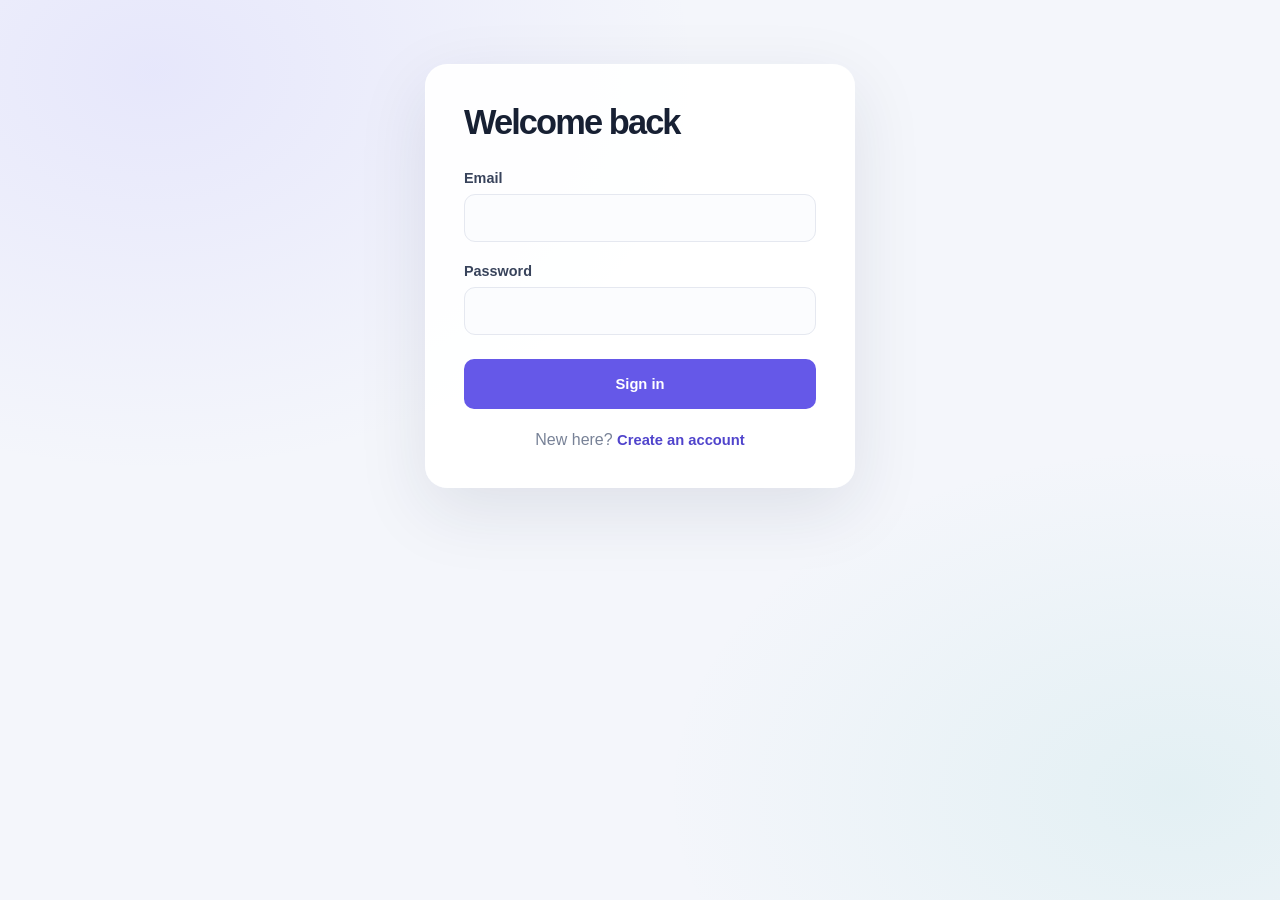
<file: index.html>
<!doctype html>
<html lang="en">
  <head>
    <meta charset="UTF-8" />
    <meta name="viewport" content="width=device-width, initial-scale=1.0" />
    <title>Create New Task</title>
    <link rel="stylesheet" href="style.css" />
  </head>
  <body data-auth-required>
    <div class="form-container">
      <nav class="app-nav">
        <a href="all-task.html">View all tasks</a>
        <button type="button" data-logout>Log out</button>
      </nav>
      <form id="form">
        <h2>Add New Task</h2>
        <p id="status" role="status" aria-live="polite"></p>
        <div class="form-group">
          <label for="taskName">Task Name</label>
          <input
            type="text"
            id="taskName"
            name="task_name"
            placeholder="e.g., Finish Chemistry Lab"
            required
          />
        </div>
        <div class="form-group">
          <label for="deadline">Deadline</label>
          <input type="datetime-local" id="deadline" name="deadline" required />
        </div>
        <div class="form-group">
          <label for="category">Task Category</label>
          <select id="category" name="category" required>
            <option value="" disabled selected>Select a category</option>
            <option value="studies">Studies</option>
            <option value="college_project">College Project</option>
            <option value="personal">Personal</option>
            <option value="fun">Fun</option>
            <option value="other">Other</option>
          </select>
        </div>
        <button id="submit">Submit Task</button>
      </form>
    </div>
    <script src="auth.js"></script>
    <script src="script.js"></script>
  </body>
</html>
</file>
<file: style.css>
:root {
  color-scheme: light;
  font-family: 'Segoe UI', Arial, sans-serif;
  color: #172033;
  background: #f4f6fb;
  font-synthesis: none;
  text-rendering: optimizeLegibility;
  --ink: #172033;
  --muted: #788297;
  --primary: #6558e8;
  --primary-dark: #5044cc;
  --line: #e5e8f0;
  --surface: #ffffff;
}

* {
  box-sizing: border-box;
}

body {
  min-height: 100vh;
  margin: 0;
  padding: 64px 24px;
  background:
    radial-gradient(ellipse at 12% 8%, rgb(139 130 255 / 13%), transparent 34rem),
    radial-gradient(ellipse at 92% 88%, rgb(104 196 190 / 12%), transparent 32rem),
    #f4f6fb;
}

button,
input,
select {
  font: inherit;
}

.form-container {
  width: min(100%, 470px);
  margin: 0 auto;
  padding: 38px;
  border: 1px solid rgb(255 255 255 / 85%);
  border-radius: 22px;
  background: rgb(255 255 255 / 92%);
  box-shadow: 0 22px 70px rgb(29 39 71 / 10%);
}

body:has(#container) .form-container {
  width: min(100%, 760px);
}

h2 {
  margin: 0 0 28px;
  color: var(--ink);
  font-family: 'Segoe UI', Arial, sans-serif;
  font-size: clamp(1.7rem, 4vw, 2.15rem);
  font-weight: 800;
  letter-spacing: -0.055em;
}

.form-group {
  margin-bottom: 21px;
}

label {
  display: block;
  margin-bottom: 8px;
  color: #38435b;
  font-size: 0.9rem;
  font-weight: 700;
}

input[type='text'],
input[type='datetime-local'],
input[type='email'],
input[type='password'],
select {
  width: 100%;
  min-height: 48px;
  padding: 11px 13px;
  border: 1px solid var(--line);
  border-radius: 11px;
  outline: none;
  background: #fbfcfe;
  color: var(--ink);
  transition: border-color 160ms ease, box-shadow 160ms ease, background 160ms ease;
}

input::placeholder {
  color: #a4adbd;
}

input:focus,
select:focus {
  border-color: #9189f2;
  background: #fff;
  box-shadow: 0 0 0 4px rgb(101 88 232 / 12%);
}

button {
  min-height: 44px;
  padding: 11px 17px;
  border: 0;
  border-radius: 10px;
  background: var(--primary);
  color: #fff;
  cursor: pointer;
  font-size: 0.92rem;
  font-weight: 700;
  transition: transform 150ms ease, background 150ms ease, box-shadow 150ms ease;
}

button:hover:not(:disabled) {
  transform: translateY(-1px);
  background: var(--primary-dark);
  box-shadow: 0 7px 16px rgb(80 68 204 / 22%);
}

button:focus-visible,
a:focus-visible {
  outline: 3px solid rgb(101 88 232 / 35%);
  outline-offset: 3px;
}

button:disabled {
  cursor: wait;
  opacity: 0.62;
}

#submit {
  width: 100%;
  min-height: 50px;
  margin-top: 3px;
}

#allTask {
  display: inline-flex;
  margin-top: 20px;
  color: var(--primary-dark);
  font-size: 0.92rem;
  font-weight: 700;
  text-decoration: none;
}

#allTask:hover {
  text-decoration: underline;
}

#status {
  margin: -12px 0 18px;
  color: var(--muted);
  font-size: 0.92rem;
}

.form-container #status:empty {
  display: none;
}

#status.status-success,
#status.status-error {
  margin: 0 0 18px;
  padding: 12px 14px;
  border: 1px solid;
  border-radius: 10px;
}

#status.status-success {
  border-color: #a7ddbd;
  background: #effaf3;
  color: #22663c;
}

#status.status-error {
  border-color: #efb7b7;
  background: #fff3f3;
  color: #a33d3d;
}

.app-nav {
  display: flex;
  align-items: center;
  justify-content: space-between;
  gap: 12px;
  margin-bottom: 25px;
}

.app-nav a {
  color: var(--primary-dark);
  font-size: 0.92rem;
  font-weight: 700;
  text-decoration: none;
}

.app-nav a:hover {
  text-decoration: underline;
}

.app-nav button {
  min-height: 38px;
  padding: 8px 13px;
}

.auth-container {
  max-width: 430px;
}

.auth-container #status {
  margin: -12px 0 18px;
}

.auth-switch {
  margin: 22px 0 0;
  color: var(--muted);
  text-align: center;
}

.text-button {
  min-height: auto;
  padding: 0;
  background: transparent;
  color: var(--primary-dark);
}

.text-button:hover:not(:disabled) {
  transform: none;
  background: transparent;
  box-shadow: none;
  text-decoration: underline;
}

#container:empty {
  display: none;
}

.task-card {
  display: grid;
  gap: 10px;
  margin-bottom: 13px;
  padding: 20px;
  border: 1px solid var(--line);
  border-radius: 15px;
  background: var(--surface);
  box-shadow: 0 5px 18px rgb(29 39 71 / 4%);
  animation: appear 220ms ease both;
}

.task-card > div:first-child {
  color: var(--ink);
  font-family: 'Segoe UI', Arial, sans-serif;
  font-size: 1.05rem;
  font-weight: 800;
}

.task-card > div:not(:first-child) {
  color: var(--muted);
  font-size: 0.9rem;
}

.task-actions {
  display: flex;
  flex-wrap: wrap;
  gap: 9px;
  margin-top: 5px;
}

.task-actions button {
  min-width: 92px;
  width: auto;
}

.task-actions button:last-child:not(:first-child) {
  border: 1px solid var(--line);
  background: #f5f6fa;
  color: #525c70;
}

.task-actions button:last-child:not(:first-child):hover:not(:disabled) {
  background: #e9ebf2;
  box-shadow: none;
}

.task-card label {
  margin: 0;
}

.task-card label input,
.task-card label select {
  display: block;
  margin-top: 7px;
}

@keyframes appear {
  from {
    transform: translateY(5px);
    opacity: 0;
  }

  to {
    transform: translateY(0);
    opacity: 1;
  }
}

@media (max-width: 560px) {
  body {
    padding: 28px 14px;
  }

  .form-container {
    padding: 25px 20px;
    border-radius: 17px;
  }

  .task-card {
    padding: 16px;
  }
}

@media (prefers-reduced-motion: reduce) {
  *,
  *::before,
  *::after {
    scroll-behavior: auto !important;
    animation-duration: 0.01ms !important;
    animation-iteration-count: 1 !important;
    transition-duration: 0.01ms !important;
  }
}
</file>
